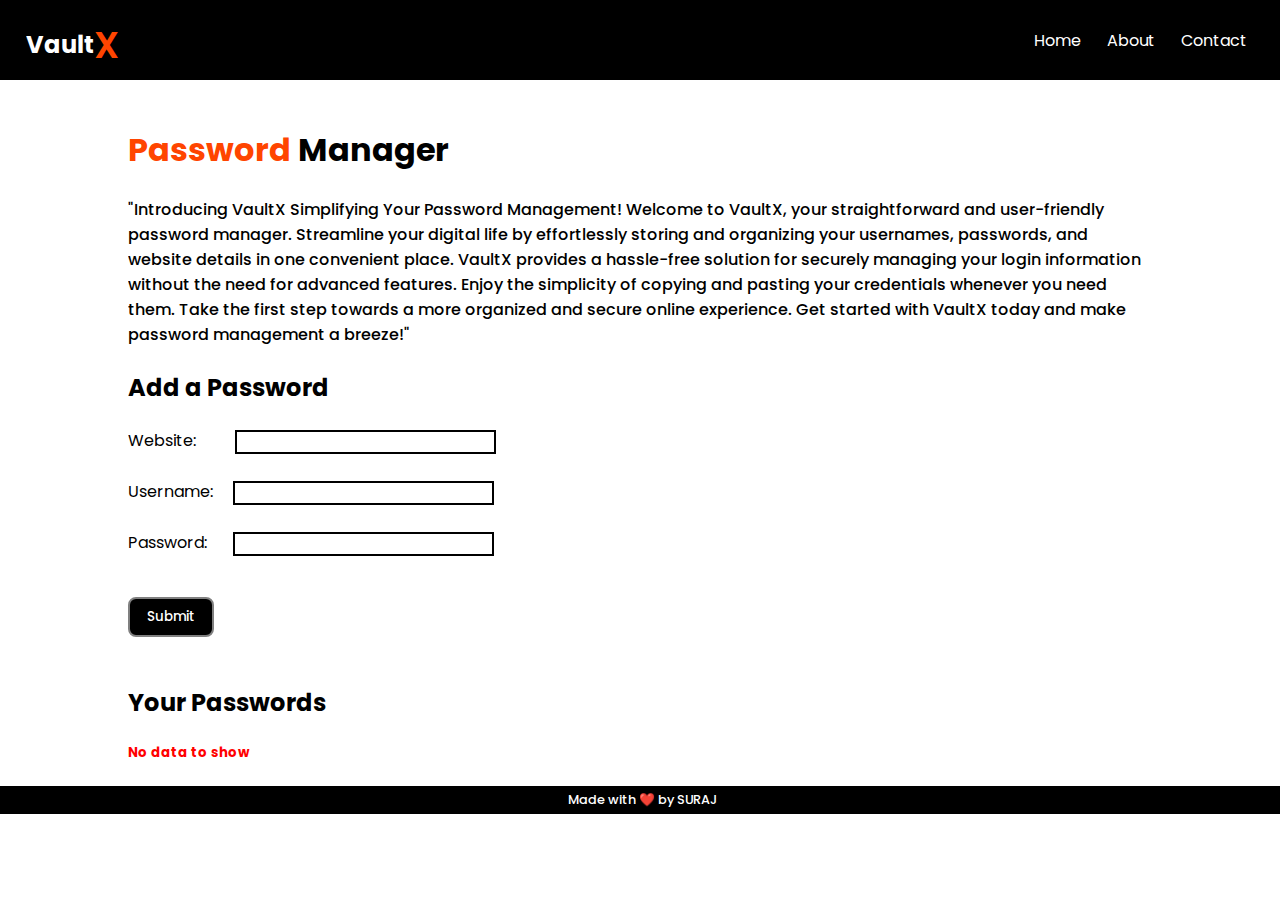
<file: index.html>
<!DOCTYPE html>
<html lang="en">

<head>
    <meta charset="UTF-8">
    <meta name="viewport" content="width=device-width, initial-scale=1.0">
    <title>Password Manager</title>
    <link rel="stylesheet" href="style.css">
    <link rel="preconnect" href="https://fonts.googleapis.com">
    <link rel="preconnect" href="https://fonts.gstatic.com" crossorigin>

    <link
        href="https://fonts.googleapis.com/css2?family=Poppins:ital,wght@0,100;0,200;0,300;0,400;0,500;0,600;0,700;0,800;0,900;1,100;1,200;1,300;1,400;1,500;1,600;1,700;1,800;1,900&display=swap"
        rel="stylesheet">
</head>

<body>
    <nav>
        <div class="logo">Vault <span style="color: orangered;">X</span></div>
        <ul class="nav-links">
            <li><a href="index.html">Home</a></li>
            <li><a href="about.html">About</a></li>
            <li ><a href="contact.html">Contact</a></li>
        </ul>
        <div class="burger">&#9776;</div>
    </nav>
    <div class="container">
        <h1><span>Password</span> Manager</h1>
        <p>
            "Introducing VaultX Simplifying Your Password Management! Welcome to VaultX, your straightforward and
            user-friendly password manager. Streamline your digital life by effortlessly storing and organizing your
            usernames, passwords, and website details in one convenient place. VaultX provides a hassle-free solution
            for securely managing your login information without the need for advanced features. Enjoy the simplicity of
            copying and pasting your credentials whenever you need them. Take the first step towards a more organized
            and secure online experience. Get started with VaultX today and make password management a breeze!"</p>


        <h2>Add a Password</h2>
        <form action="/submit" method="post">

            <!-- Text input for website -->
           <div class="web">
            <label for="website">Website:</label>
            <input type="text" id="website" name="website" required>
            <br><br>
           </div>

            <!-- Text input for username -->
           <div class="user">
            <label for="username">Username:</label>
            <input type="text" id="username" name="username" required>
            <br><br>

           </div>
            <!-- Password input -->
           <div class="pass">
            <label for="password">Password:</label>
            <input type="password" id="password" name="password" required>
            <br>
           </div>
            <p id="msg"></p>
            <!-- Submit button -->
            <button class="btn" type="submit">Submit</button>
        </form>
        <h2>Your Passwords <span id="alert">(Copied!)</span></h2>
        <h5 id="nData"></h5>
       <div class="tab">
        <table>
            <tr>
                <th>Website</th>
                <th>Username</th>
                <th>Password</th>
                <th>Delete</th>
            </tr>


        </table>
       </div>
    </div>
    <div class="foot"><p> Made with ❤️ by SURAJ</p></div>
    
    <script src="script.js"></script>

</html>
</file>
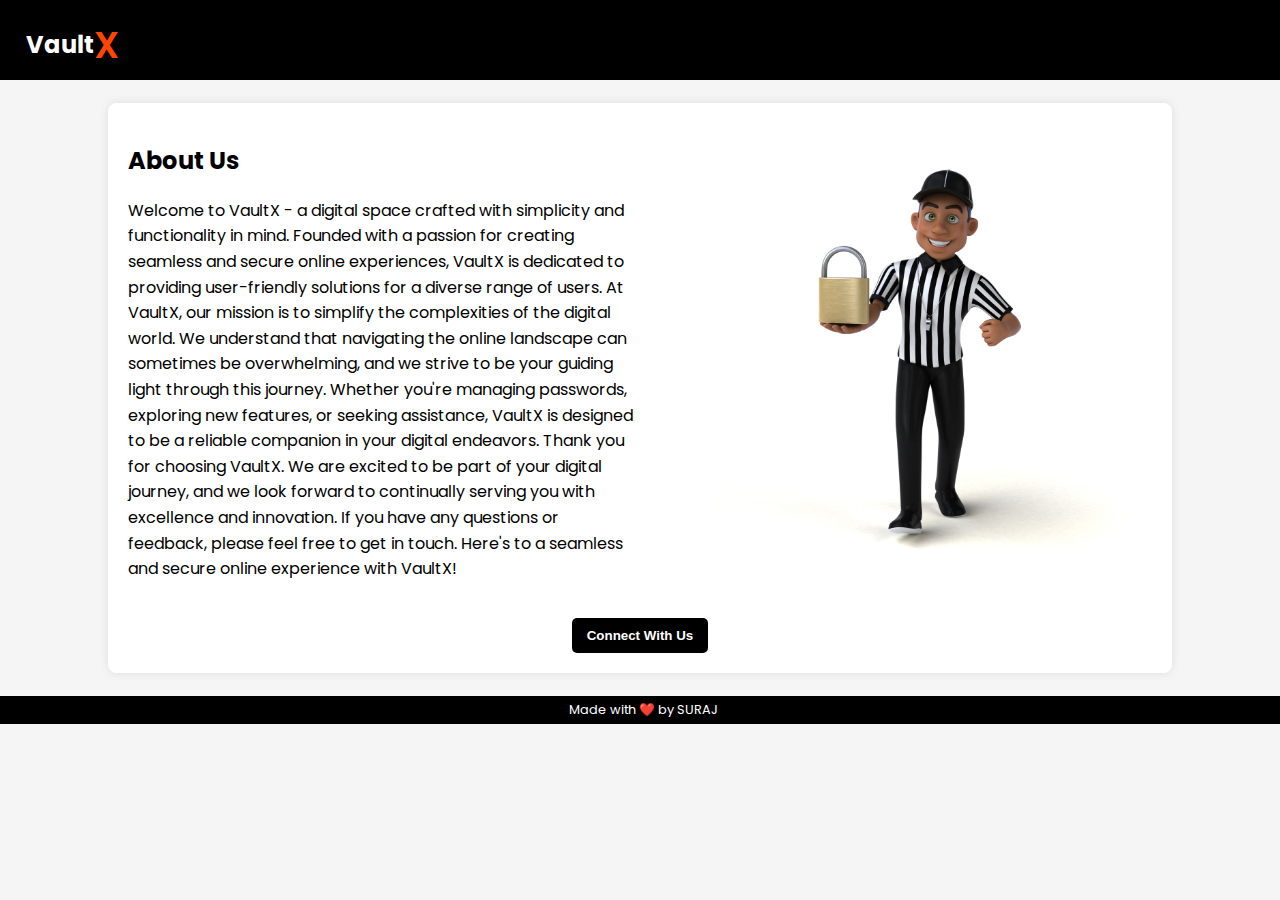
<file: about.html>
<!DOCTYPE html>
<html lang="en">

<head>
    <meta charset="UTF-8">
    <meta name="viewport" content="width=device-width, initial-scale=1.0">

    <title>About Us - VaultX</title>
    <link rel="stylesheet" href="about.css">
    <link
        href="https://fonts.googleapis.com/css2?family=Poppins:ital,wght@0,100;0,200;0,300;0,400;0,500;0,600;0,700;0,800;0,900;1,100;1,200;1,300;1,400;1,500;1,600;1,700;1,800;1,900&display=swap"
        rel="stylesheet">
</head>

<body>

    <nav>
        <div class="logo"><a href="index.html">Vault<span style="color: orangered;">X</span></a></div>
    </nav>

    <div class="container" id="about">
        <div class="abc">
            <div class="up">
                <h2>About Us</h2>
                <p>Welcome to VaultX - a digital space crafted with simplicity and functionality in mind. Founded with a
                    passion for creating seamless and secure online experiences, VaultX is dedicated to providing
                    user-friendly solutions for a diverse range of users.

                    At VaultX, our mission is to simplify the complexities of the digital world. We understand that
                    navigating the online landscape can sometimes be overwhelming, and we strive to be your guiding
                    light through this journey. Whether you're managing passwords, exploring new features, or seeking
                    assistance, VaultX is designed to be a reliable companion in your digital endeavors.

                   

                    Thank you for choosing VaultX. We are excited to be part of your digital journey, and we look
                    forward to continually serving you with excellence and innovation. If you have any questions or
                    feedback, please feel free to get in touch. Here's to a seamless and secure online experience with
                    VaultX!</p>
            </div>
            <img class="about" src="funny-3d-illustration-american-referee.jpg">
        </div>
      
        <div class="connect"> <button id="contactBtn"><a href="contact.html">Connect With Us</a></button></div>
    </div>

    <div class="foot">
        <p> Made with ❤️ by SURAJ</p>
    </div>
</body>

</html>
</file>
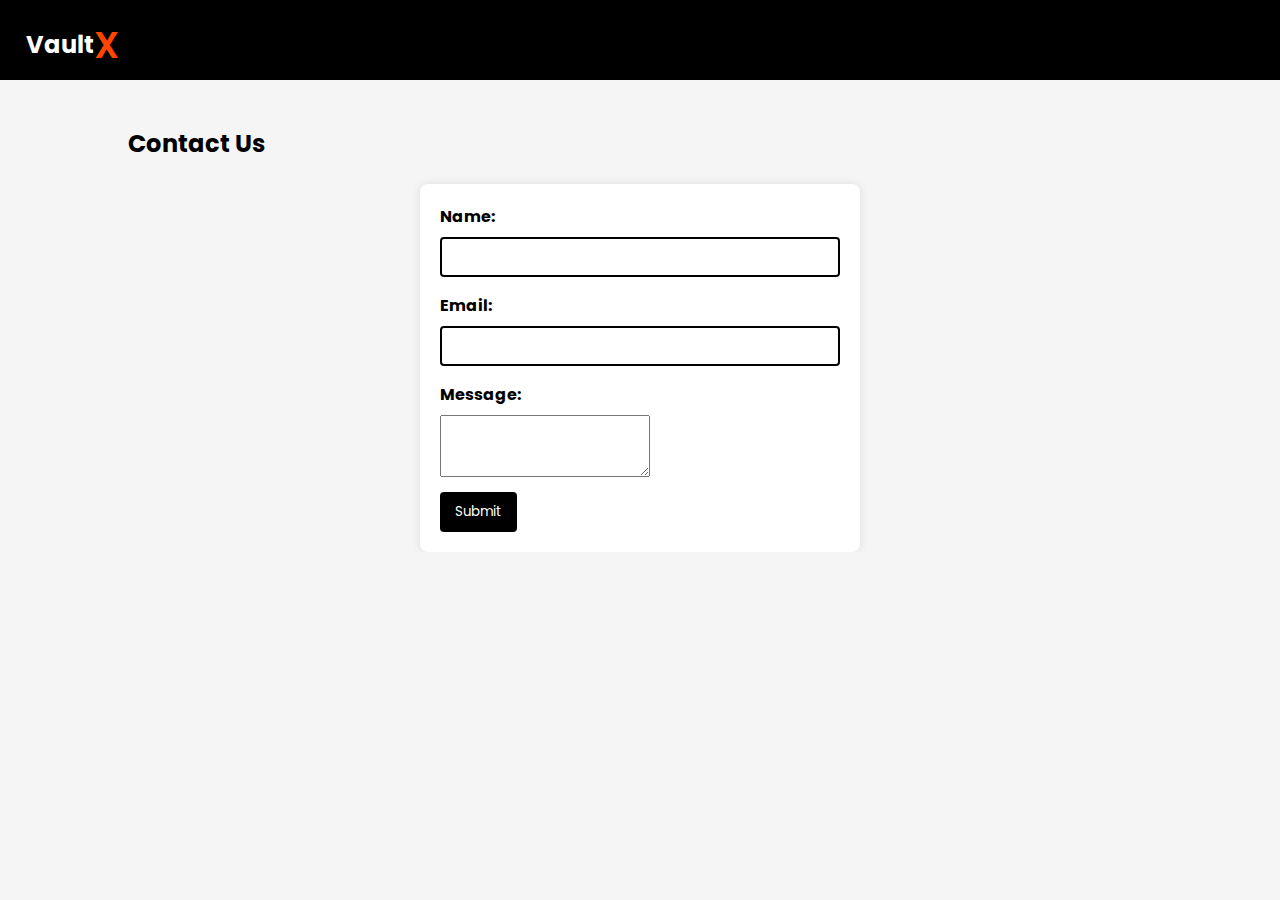
<file: contact.html>
<!DOCTYPE html>
<html lang="en">
<head>
    <meta charset="UTF-8">
    <meta name="viewport" content="width=device-width, initial-scale=1.0">
    <title>Contact Us</title>
    <link rel="stylesheet" href="contact.css">
    <link
    href="https://fonts.googleapis.com/css2?family=Poppins:ital,wght@0,100;0,200;0,300;0,400;0,500;0,600;0,700;0,800;0,900;1,100;1,200;1,300;1,400;1,500;1,600;1,700;1,800;1,900&display=swap"
    rel="stylesheet">
</head>
<body>

    <nav>
        <div class="logo"><a href="index.html">Vault<span style="color: orangered;">X</span></a></div>
    </nav>

    <div class="container">
        <h2>Contact Us</h2>

        <form id="contactForm" action="#" method="post" onsubmit="showThankYouMessage(event)">
            <label for="name">Name:</label>
            <input type="text" id="name" name="name" required>

            <label for="email">Email:</label>
            <input type="email" id="email" name="email" required>

            <label for="message">Message:</label>
            <textarea id="message" name="message" cols="17" rows="3" required></textarea><br>

            <button type="submit">Submit</button>
        </form>
        <div id="thank-you-msg">
            <h3 style="color: orangered;">Thank You!</h3>
            <p>Your message has been received. We'll get back to you soon.</p>
        </div>
    </div>
   <script src="contact.js"></script>
</body>
</html>
</file>
<file: style.css>
* {
     margin: 0;
     padding: 0;
     font-family: 'Noto Sans', sans-serif;
     font-family: 'Poppins', sans-serif;
     overflow-x: hidden;

 }

 nav {
     background-color: black;
     color: white;
     padding: 12px 3px;
     display: flex;
     justify-content: space-between;
     width: 100%;
 }

 .logo {
     margin: 0 23px;
     font-weight: 700;
     font-size: 1.5rem;
     cursor: pointer;
     overflow: hidden;
 }
 .logo span{
    font-size: 2.3rem;
    font-weight: 600;
    position: relative;
    top: 0.3rem;
    left: -5px;
   
 }

 ul {
     display: flex;
     margin: 0 23px;
     align-items: center;
 }

 ul li {
     list-style: none;
 }

 ul>li a {

     text-decoration: none;
     margin: 0 13px;
     cursor: pointer;
     color: white;
 }

 ul>li:hover {
     color: white;

 }

 table,
 td,
 tr {
     border: 2px solid black;
     border-collapse: collapse;
     padding: 5px 13px;


 }

 .container {
     max-width: 80vw;
     margin: 23px auto;
 }

 h1,
 h2,
 h3 {
     margin: 23px 0;
 }
 h1 span{
    color: orangered;
 }
p{
    font-weight: 450;
}
 .btn {
     padding: 8px 17px;
     background: black;
     color: white;
     font-weight: 500;
     border: 2px solid gray;
     border-radius: 8px;
     margin: 25px 0;
     cursor: pointer;
 }

 .btnsm {
     padding: 8px 17px;
     background: black;
     color: white;
     font-weight: 700;
     border: 2px solid gray;
     border-radius: 8px;
     cursor: pointer;
 }

 img {
     cursor: pointer;
     position: relative;
     bottom: 7px;
     width: 15px;
     height: 13px;
 }

 #alert {
     display: none;
 }

 input {
     border: 2px solid black;

 }

 #website {
     margin-left: 2.2rem;
 }

 #username {
     margin-left: 1rem;
 }

 #password {
     margin-left: 1.4rem;
 }

 #msg {
     margin-top: 1rem;
     color: red;
 }

 .burger {
     display: none;
 }
 .foot p{
    background-color: black;
     color: white;
     padding: 5px 3px;
     font-size: .8rem;
     display: flex;
     justify-content:center;
     width: 100%;
 }

 @media screen and (max-width: 500px) {
     * {
         overflow-x: visible;
     }

     nav ul {
         display: none;
         flex-direction: column;
         position: absolute;
         top: 52.2px;
         right: -22px;
         background-color: black;

     }

     nav ul.active {
         display: flex;
         max-height: 200px;

     }

     nav ul li {
         padding: 15px;
         margin: 0;
         display: block;
         color: white;
         cursor: pointer;
         border-bottom: 1px solid gray;
     }

     nav ul li:hover {
         background-color: #333;
     }

     .burger {
         display: flex;
         align-items: center;
         margin-right: 1.2rem;
     }

     h1 {
         font-size: 1.7rem;
     }

     .container p {
         font-size: .9rem;
     }

     .logo {

         font-size: 1.2rem;

     }

     table {

         margin-left: 1.2rem;


     }

     tr {
        
font-size: .9rem;
         text-wrap: wrap;

     }

  

     tr td img {
         margin-top: 8px;
         display: block;
     }

     tr td .btnsm {
         font-size: .4rem;
         font-weight: 700;
     }
  .web{
    display: flex;
    flex-direction: column;
  
    
  }
  .web #website{
    margin-top: .3rem;
    margin-left: .1rem;
    max-width: 70vw;
  }
  .user{
    display: flex;
    flex-direction: column;
  
    
  }
  .user #username{
    margin-top: .3rem;
    margin-left: .1rem;
    max-width: 70vw;
  }

  .pass{
    display: flex;
    flex-direction: column;
  
    
  }
  .pass #password{
    margin-top: .1rem;
    margin-left: .1rem;
    max-width: 70vw;
  }
  .tab{
    display: flex;
    align-items: center;
    justify-content: center;
    position: relative;
    right: 1.3rem;
  }



 }
 @media screen and (max-width: 350px){
    tr {
        
        font-size: .5rem;
                 text-wrap: wrap;
        
             }
 }
</file>
<file: about.css>
body {
    font-family: 'Noto Sans', sans-serif;
    font-family: 'Poppins', sans-serif;
    overflow-x: hidden;
    background-color: #f5f5f5;
    margin: 0;
    padding: 0;
}
#contactBtn {
    margin-top: 20px;
    cursor: pointer;
    color: white;
    background-color: black;
    padding: 10px 15px;
    border: none;
    border-radius: 5px;
    font-weight: bold;
}
#contactBtn a{
    text-decoration: none;
    color: white;
}
nav {
    background-color: black;
    color: white;
    padding: 12px 3px;
    display: flex;
    justify-content: space-between;
    width: 100%;
}

.logo a {
    text-decoration: none;
    color: white;
    margin: 0 23px;
    font-weight: 700;
    font-size: 1.5rem;
    cursor: pointer;
}
.logo a span{
    font-size: 2.3rem;
    font-weight: 600;
    position: relative;
    top: 0.3rem;
   
   
 }
 .up{
    width: 50%;
 }
.container {
    max-width: 80vw;
    margin: 23px auto;
    background-color: white;
    padding: 20px;
    border-radius: 8px;
    box-shadow: 0 0 10px rgba(0, 0, 0, 0.1);
}
.abc{
    display: flex;
    justify-content: space-between;
    align-items: center;
}
.about{
   max-width: 35vw; 
   
 }

#about{
    display: flex;
    justify-content: space-between;
    align-items: center;
    flex-direction: column;
}
#about p {
    line-height: 1.6;
}
.foot p{
background-color: black;
color: white;
padding: 5px 3px;
font-size: .8rem;
display: flex;
justify-content:center;
width: 100%;
margin-bottom: 0;
}

@media screen and (max-width: 660px) {
.logo a{
font-size: 1.2rem;  /* Adjust the font size for smaller screens */
}

ul {
margin: 0 10px;  /* Adjust the margin for smaller screens */
}

ul > li {
margin: 0 8px;  /* Adjust the margin for smaller screens */
}
#about p {
    line-height: 1.5;
    font-size: 0.9rem;
}
.abc{
    flex-direction: column;
}
.up{
    width: 80vw;
}
.about{
    max-width: 80vw; 
    
  }
}
</file>
<file: contact.css>
* {
    margin: 0;
    padding: 0;
    font-family: 'Noto Sans', sans-serif;
    font-family: 'Poppins', sans-serif;
    overflow-x: hidden;
}

body {
    background-color: #f5f5f5;
}

nav {
    background-color: black;
    color: white;
    padding: 12px 3px;
    display: flex;
    justify-content: space-between;
    width: 100%;
}
.logo{
    overflow: hidden;
}
.logo a {
    text-decoration: none;
    color: white;
    margin: 0 23px;
    font-weight: 700;
    font-size: 1.5rem;
    cursor: pointer;
}
.logo a span{
    font-size: 2.3rem;
    font-weight: 600;
    position: relative;
    top: 0.3rem;
   
   
 }

.container {
    max-width: 80vw;
    margin: 23px auto;
}

h2 {
    margin: 23px 0;
}

form {
    max-width: 400px;
    margin: 0 auto;
    background-color: white;
    padding: 20px;
    border-radius: 8px;
    box-shadow: 0 0 10px rgba(0, 0, 0, 0.1);
}

label {
    display: block;
    margin-bottom: 8px;
    font-weight: bold;
}

input {
    width: 100%;
    padding: 8px;
    margin-bottom: 16px;
    box-sizing: border-box;
    border: 2px solid black;
    border-radius: 4px;
}

button {
    background-color: black;
    color: white;
    margin-top: 8px;
    padding: 10px 15px;
    border: none;
    border-radius: 4px;
    cursor: pointer;
}

button:hover {
    background-color: #333;
}

#thank-you-msg {
    display: none;
    background-color: white;
    padding: 20px;
    border-radius: 8px;
    box-shadow: 0 0 10px rgba(0, 0, 0, 0.1);
    margin-top: 20px;
}
@media screen and (max-width: 600px) {
    .container {
        max-width: 70vw;
    }

    form {
        padding: 15px;
    }

    label, input {
        width: 90%;
        padding: 0px;
    }

    button {
        width: 100%;
    }
    
.logo {
    
    font-size: 1.2rem;
    
}
h2{
    font-size: 1.2rem;
}

}
</file>
